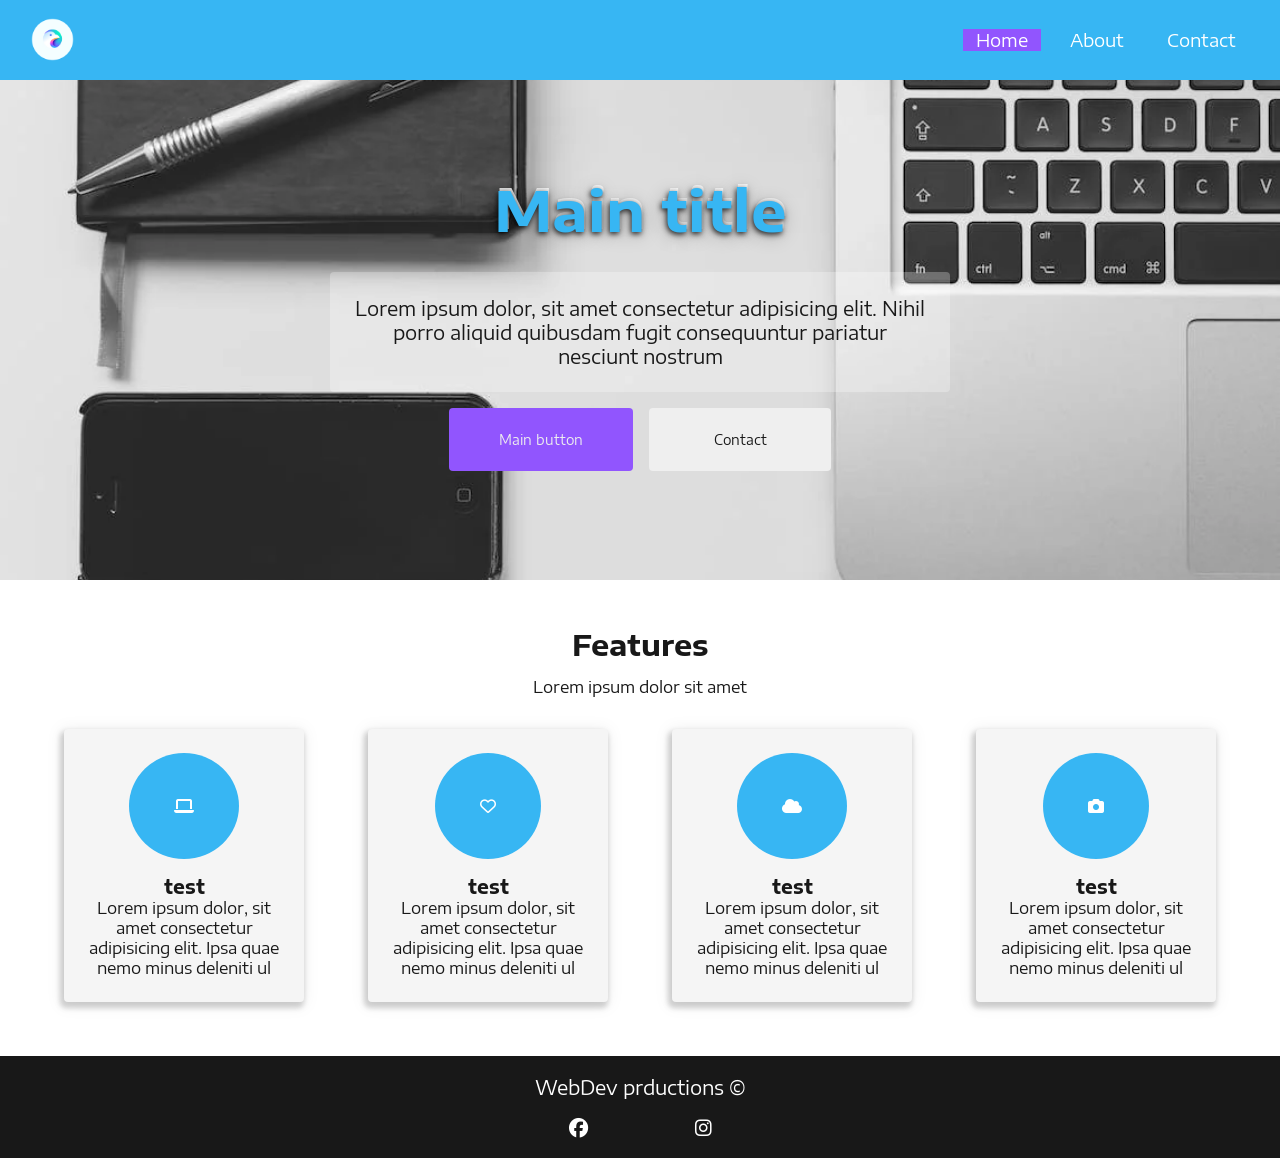
<file: index.html>
<!doctype html>
<html lang="en">
  <head>
    <meta charset="UTF-8" />
    <meta name="viewport" content="width=device-width, initial-scale=1.0" />
    <meta
      name="description"
      content="A site's description, about two sentences long"
    />
    <title>simple site | contact</title>

    <!-- Meta Keywords (Optional) -->
    <meta
      name="keywords"
      content="web development, webpage optimization, best practices"
    />
    <title>simple site</title>
    <link rel="stylesheet" href="style.css" />
    <!-- Favicon -->
    <link rel="icon" href="./imgs/favicon/favicon.ico" type="image/x-icon" />
    <link rel="icon" href="./imgs/favicon/favicon-32x32.png" type="image/png" />
    <link
      rel="stylesheet"
      href="https://cdnjs.cloudflare.com/ajax/libs/font-awesome/6.4.2/css/all.min.css"
      integrity="sha512-z3gLpd7yknf1YoNbCzqRKc4qyor8gaKU1qmn+CShxbuBusANI9QpRohGBreCFkKxLhei6S9CQXFEbbKuqLg0DA=="
      crossorigin="anonymous"
      referrerpolicy="no-referrer"
    />
  </head>
  <body>
    <header class="header">
      <nav class="container">
        <a class="header_logo" href="/">
          <img src="./imgs/logo-thumbnail.png" alt="logo du site" />
        </a>
        <button class="header__toggle-btn">
          <span></span><span></span><span></span>
        </button>
        <ul>
          <li><a class="active" href="/">Home</a></li>
          <li><a href="./about.html">About</a></li>
          <li><a href="./contact.html">Contact</a></li>
        </ul>
      </nav>
    </header>
    <main>
      <section class="main-section">
        <h1>Main title</h1>
        <p>
          Lorem ipsum dolor, sit amet consectetur adipisicing elit. Nihil porro
          aliquid quibusdam fugit consequuntur pariatur nesciunt nostrum
        </p>
        <div class="main-section_action">
          <button>Main button</button>
          <button onclick="window.location.href='./contact.html'">Contact</button>
        </div>
      </section>
      <!---   features container  --->
      <section class="features">
        <h2>Features</h2>
        <p>Lorem ipsum dolor sit amet</p>
        <div class="features_container">
          <article>
            <i class="fa-solid fa-laptop"></i>
            <h3>test</h3>
            <p>
              Lorem ipsum dolor, sit amet consectetur adipisicing elit. Ipsa
              quae nemo minus deleniti ul
            </p>
          </article>
          <article>
            <i class="fa-regular fa-heart"></i>
            <h3>test</h3>
            <p>
              Lorem ipsum dolor, sit amet consectetur adipisicing elit. Ipsa
              quae nemo minus deleniti ul
            </p>
          </article>
          <article>
            <i class="fa-solid fa-cloud"></i>
            <h3>test</h3>
            <p>
              Lorem ipsum dolor, sit amet consectetur adipisicing elit. Ipsa
              quae nemo minus deleniti ul
            </p>
          </article>
          <article>
            <i class="fa-solid fa-camera"></i>
            <h3>test</h3>
            <p>
              Lorem ipsum dolor, sit amet consectetur adipisicing elit. Ipsa
              quae nemo minus deleniti ul
            </p>
          </article>
        </div>
      </section>
      <!---  footer  --->
      <footer class="footer">
        <p>WebDev prductions &copy;</p>
        <div class="social">
          <a target="_blank" href="https://www.facebook.com/">
            <i class="fa-brands fa-facebook"></i>
          </a>
          <a target="_blank" href="https://www.instagram.com/">
            <i class="fa-brands fa-instagram"></i>
          </a>
        </div>
      </footer>
    </main>
    <script src="script.js"></script>
  </body>
</html>
</file>
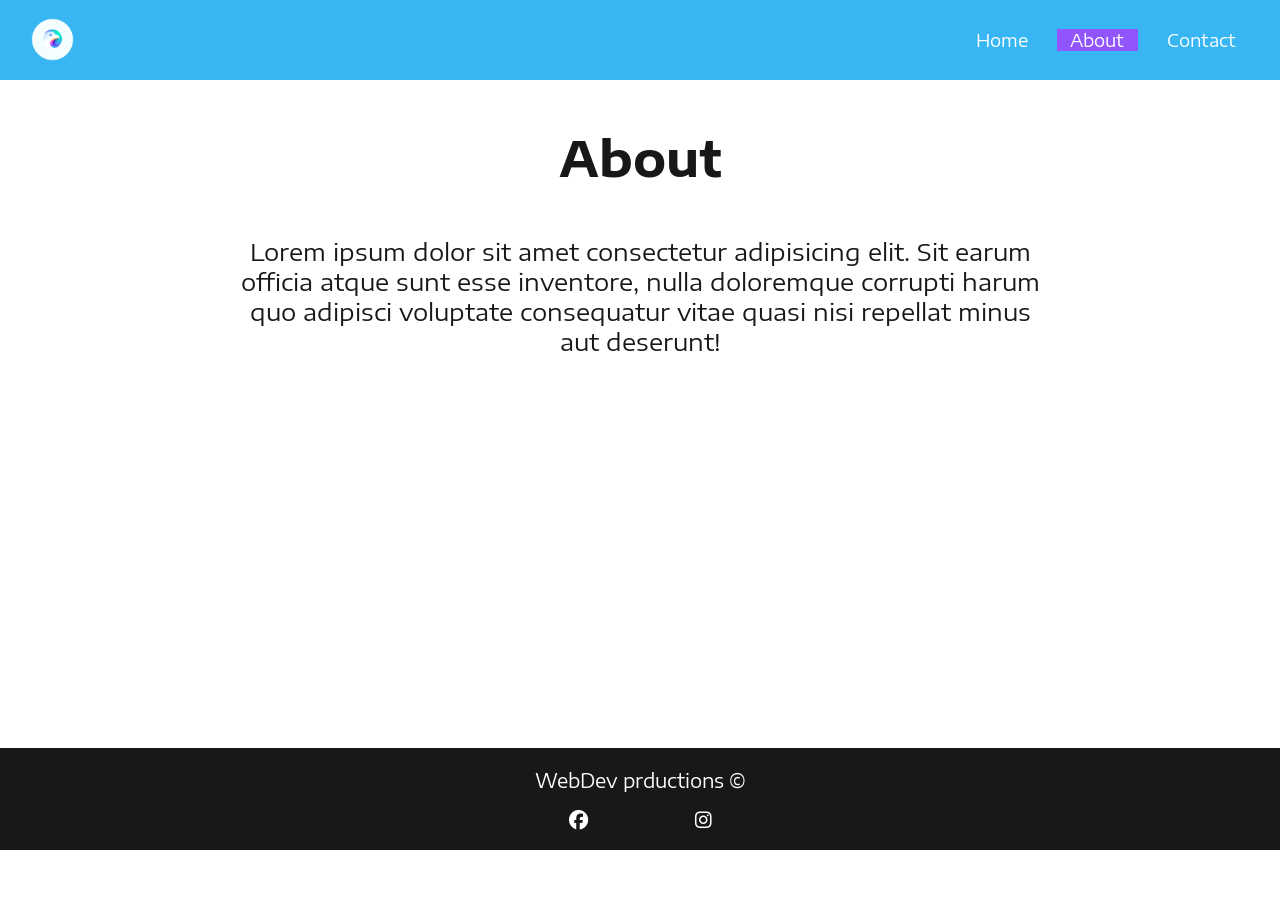
<file: about.html>
<!doctype html>
<html lang="en">
  <head>
    <meta charset="UTF-8" />
    <meta name="viewport" content="width=device-width, initial-scale=1.0" />
    <meta
      name="description"
      content="A site's description, about two sentences long"
    />
    <title>simple site | contact</title>

    <!-- Meta Keywords (Optional) -->
    <meta
      name="keywords"
      content="web development, webpage optimization, best practices"
    />
    <link rel="stylesheet" href="style.css" />
    <!-- Favicon -->
    <link rel="icon" href="./imgs/favicon/favicon.ico" type="image/x-icon" />
    <link rel="icon" href="./imgs/favicon/favicon-32x32.png" type="image/png" />

    <link
      rel="stylesheet"
      href="https://cdnjs.cloudflare.com/ajax/libs/font-awesome/6.4.2/css/all.min.css"
      integrity="sha512-z3gLpd7yknf1YoNbCzqRKc4qyor8gaKU1qmn+CShxbuBusANI9QpRohGBreCFkKxLhei6S9CQXFEbbKuqLg0DA=="
      crossorigin="anonymous"
      referrerpolicy="no-referrer"
    />
  </head>
  <body>
    <header class="header">
      <nav class="container">
        <a class="header_logo" href="./">
          <img src="./imgs/logo-thumbnail.png" alt="logo du site" />
        </a>
        <button class="header__toggle-btn">
          <span></span><span></span><span></span>
        </button>
        <ul>
          <li>
            <a href="/">Home</a>
          </li>
          <li><a class="active" href="./about.html">About</a></li>
          <li><a href="./contact.html">Contact</a></li>
        </ul>
      </nav>
    </header>
    <main>
      <!--- container about --->
      <section class="about">
        <h2>About</h2>
        <p>
          Lorem ipsum dolor sit amet consectetur adipisicing elit. Sit earum
          officia atque sunt esse inventore, nulla doloremque corrupti harum quo
          adipisci voluptate consequatur vitae quasi nisi repellat minus aut
          deserunt!
        </p>
      </section>
    </main>
    <footer class="footer">
      <p>WebDev prductions &copy;</p>
      <div class="social">
        <a target="_blank" href="https://www.facebook.com/">
          <i class="fa-brands fa-facebook"></i>
        </a>
        <a target="_blank" href="https://www.instagram.com/">
          <i class="fa-brands fa-instagram"></i>
        </a>
      </div>
    </footer>
    <script src="script.js"></script>
  </body>
</html>
</file>
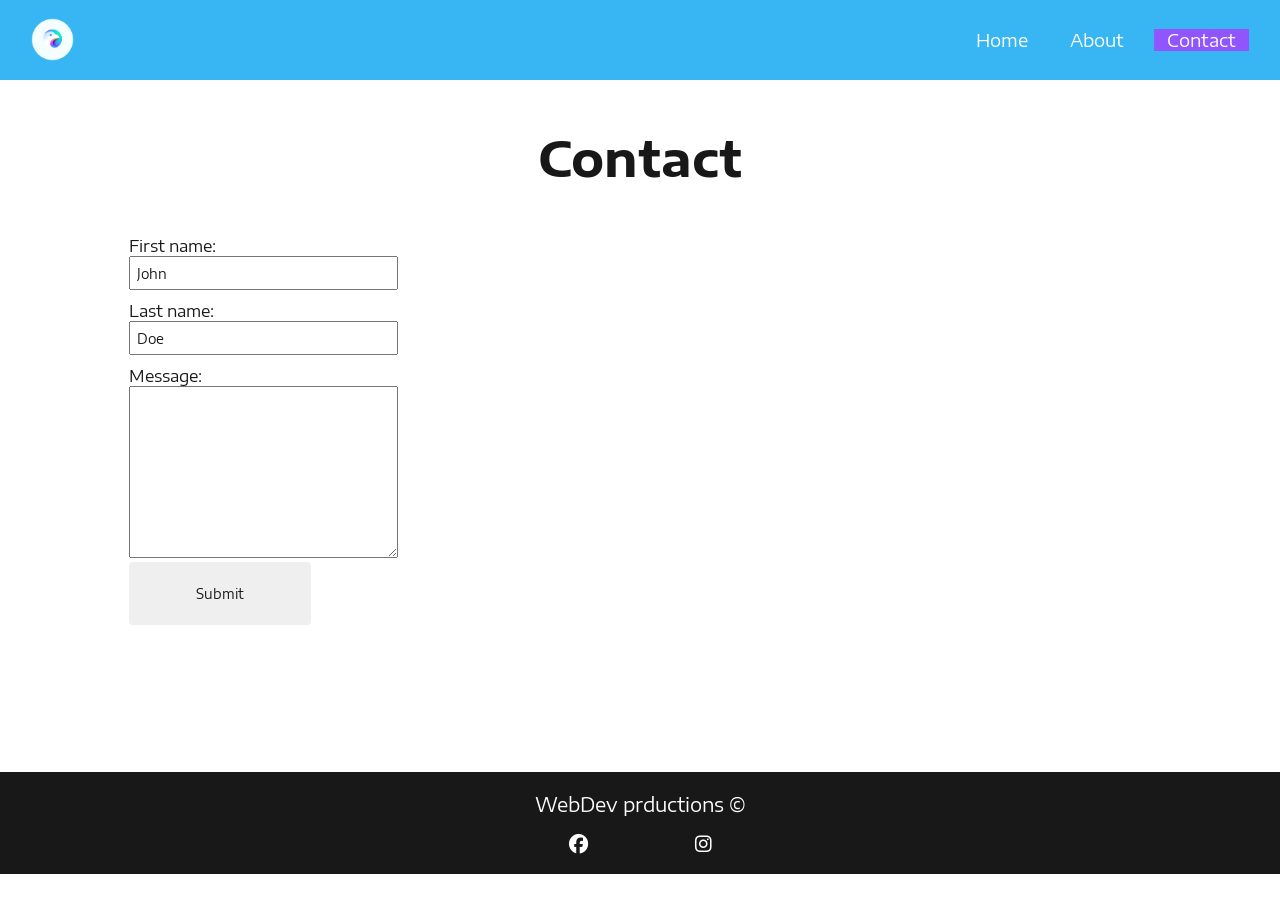
<file: contact.html>
<!doctype html>
<html lang="en">
  <head>
    <meta charset="UTF-8" />
    <meta name="viewport" content="width=device-width, initial-scale=1.0" />
    <meta
      name="description"
      content="A site's description, about two sentences long"
    />
    <title>simple site | contact</title>

    <!-- Meta Keywords (Optional) -->
    <meta
      name="keywords"
      content="web development, webpage optimization, best practices"
    />
    <!-- Language Meta Tag -->
    <meta http-equiv="Content-Language" content="en" />
    <!-- Favicon -->
    <link rel="icon" href="./imgs/favicon/favicon.ico" type="image/x-icon" />
    <link rel="icon" href="./imgs/favicon/favicon-32x32.png" type="image/png" />

    <link rel="stylesheet" href="style.css" />
    <!--- font awesome icons --->
    <link
      rel="stylesheet"
      href="https://cdnjs.cloudflare.com/ajax/libs/font-awesome/6.4.2/css/all.min.css"
      integrity="sha512-z3gLpd7yknf1YoNbCzqRKc4qyor8gaKU1qmn+CShxbuBusANI9QpRohGBreCFkKxLhei6S9CQXFEbbKuqLg0DA=="
      crossorigin="anonymous"
      referrerpolicy="no-referrer"
    />
  </head>
  <body>
    <header class="header">
      <nav class="container">
        <a class="header_logo" href="./">
          <img src="./imgs/logo-thumbnail.png" alt="logo du site" />
        </a>
        <button class="header__toggle-btn">
          <span></span><span></span><span></span>
        </button>
        <ul>
          <li>
            <a href="/">Home</a>
          </li>
          <li><a  href="./about.html">About</a></li>
          <li><a class="active" href="./contact.html">Contact</a></li>
        </ul>
      </nav>
    </header>
    <main>
      <section class="contact">
        <h2>Contact</h2>
        <div class="contact_container">
          <form>
            <label for="fname">First name:</label><br />
            <input type="text" id="fname" value="John" /><br />
            <label for="lname">Last name:</label><br />
            <input type="text" id="lname" value="Doe" /><br />
            <label for="msg">Message:</label><br />
            <textarea id="msg" cols="30" rows="10"></textarea><br />
            <button type="submit">Submit</button>
          </form>
          <iframe
            src="https://www.google.com/maps/embed?pb=!1m18!1m12!1m3!1d5249.982882050701!2d2.2919063767941195!3d48.858373600707154!2m3!1f0!2f0!3f0!3m2!1i1024!2i768!4f13.1!3m3!1m2!1s0x47e66e2964e34e2d%3A0x8ddca9ee380ef7e0!2sEiffel%20Tower!5e0!3m2!1sen!2sfr!4v1723810299002!5m2!1sen!2sfr"
            width="600"
            height="450"
            style="border: 0"
            allowfullscreen=""
            loading="lazy"
            referrerpolicy="no-referrer-when-downgrade"
          ></iframe>
        </div>
      </section>
    </main>
    <footer class="footer">
      <p>WebDev prductions &copy;</p>
      <div class="social">
        <a target="_blank" href="https://www.facebook.com/">
          <i class="fa-brands fa-facebook"></i>
        </a>
        <a target="_blank" href="https://www.instagram.com/">
          <i class="fa-brands fa-instagram"></i>
        </a>
      </div>
    </footer>
    <script src="script.js"></script>
  </body>
</html>
</file>
<file: style.css>
@import url("https://fonts.googleapis.com/css2?family=Encode+Sans+Expanded&display=swap");
@import "./css/variables.css";
@import "./css/header.css";
@import "./css/mainSection.css";
@import "./css/featuresSection.css";
@import "./css/footer.css";
@import "./css/mediaQueries.css";

ul,
li {
	list-style-type: none;
}

/*  helper class  */
.container {
	max-width: 1250px;
	margin: auto;
}

/*  about  */
.about,
.contact {
	padding: 3em;
	min-height: 70vh;
}

.about h2,
.contact h2 {
	font-size: 3em;
	margin-bottom: 1em;
	text-align: center;
}

.about p {
	font-size: 1.5em;
	text-align: center;
	max-width: 800px;
	margin: auto;
}

.contact_container {
	display: flex;
	flex-direction: column;
	/* justify-content: space-around; */
}

.contact_container iframe {
	max-width: 100%;
	padding-top: 1em;
}

/*  formulaire  */

form input {
	width: 100%;
	padding: 0.5em;
	margin-bottom: 0.8em;
}

@media only screen and (min-width: 580px) {
	.contact_container {
		flex-direction: row;
		justify-content: space-around;
	}
	.contact_container form {
		max-width: 50%;
	}
	.contact_container iframe {
		max-width: 50%;
		padding-top: 0;
	}
}
</file>
